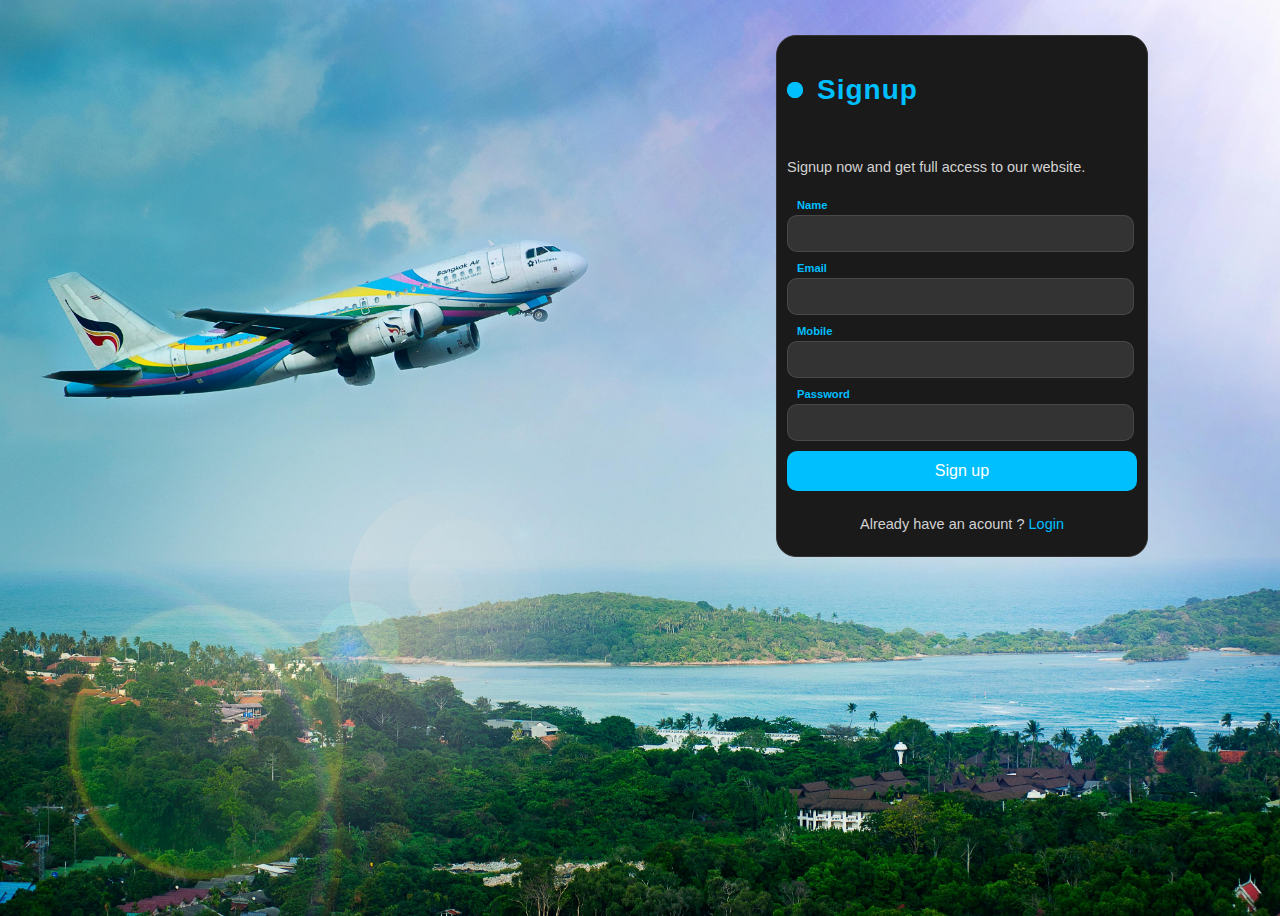
<file: signup.html>
<!DOCTYPE html>
<html lang="en">
<head>
    <meta charset="UTF-8">
    <meta name="viewport" content="width=device-width, initial-scale=1.0">
    <link rel="preconnect" href="https://fonts.googleapis.com">
    <link rel="stylesheet" href="style.css">
    <title>Document</title>
</head>
<body>

  <!-- <form> -->
    <!-- h1 tag -->
  <!-- <marquee behavior="scroll" direction="left">
  <h1>
    <span class="welcome">Welcome</span> 
    <span class="on">Onboard</span>
  </h1>
 </marquee>
  <br><br> -->

  <!-- Name -->
  <!-- <p id="errname"></p>
  <label for="name">Name </label>
  <input type="text" id="name"> <br> -->

  <!-- Email -->
  <!-- <p id="erremail"></p>
   <label for="email">Email</label>
  <input type="text" id="email"> <br> -->

  <!-- Mobile -->
  <!-- <p id="errmobile"></p>
  <label for="mobile">Mobile</label>
  <input type="number" id="mobile"> <br> -->

  <!-- Password -->
  <!-- <p id="errpass"></p>
  <label for="pass">Password</label>
  <input type="password" id="pass"> <br><br> -->
  
  <!-- Signup button -->
  <!-- <input type="submit" value="Sign up" onclick="return signup()">
</form> -->


<form class="form">
  <p class="title">Signup </p>
  <p class="message">Signup now and get full access to our website. </p>
     
      <label>
        <p id="errname"></p>
          <input class="input" type="text" id="name">
          <span>Name</span>
      </label>

 <label>
    <p id="erremail"></p>
      <input class="input" type="email" id="email">
      <span>Email</span>
  </label> 

  <label>
    <p id="errmobile"></p>
      <input class="input" type="number" id="mobile">
      <span>Mobile</span>
  </label> 

      
  <label>
    <p id="errpass"></p>
      <input class="input" type="password" id="pass">
      <span>Password</span>
  </label>
 
  <button class="submit"> <input type="submit" value="Sign up" onclick="return signup()"></button>
  <p class="signin">Already have an acount ? <a href="login.html">Login</a> </p>
</form>


    <script src="local.js"></script>
</body>
</html>
</file>
<file: style.css>
/* *{
margin: 0;
padding: 0;
box-sizing: border-box;

}
body {
    height: 100vh;
    width: 100%;
    background-image: url('./Image/pexels-freestockpro-1004584.jpg');
    background-position: center;
    background-repeat: no-repeat;
    background-size: cover;
    font-family: Arial, sans-serif;
}
form{
    border-radius: 10px;
    padding: 20px;
    text-align: center;
    box-shadow: 0 4px 8px; 
    position: absolute;
    left: 60%;
    top: 16%;
    
}
h1 .welcome{
    color: #2A629A;
    
  
}
h1 .on{
  color:#003285;
  
}
label{
    display: flex;
    padding: 5px;
    
}
input[type="text"], 
input[type="number"], 
input[type="password"] {
    width: 100%;
    padding: 6px;
    margin: 4px 0;
    border: 1px solid #ccc;
    border-radius: 5px;
    
}
input[type="submit"] {
    width: 100%;
    padding: 10px;
    background:linear-gradient(to right,#003285,#B1B2FF, #AAC4FF,#B1B2FF);
    color: white;
    border: none;
    border-radius: 4px;
    cursor: pointer;
    font-size: 15px;
}
input[type="submit"]:hover{
    background:linear-gradient(to right,rgb(98, 218, 98),rgb(12, 92, 12));

}




 */

 /* From Uiverse.io by ammarsaa */ 

 body {
    height: 100vh;
    width: 100%;
    background-image: url('./Image/pexels-freestockpro-1004584.jpg');
    background-position: center;
    background-repeat: no-repeat;
    background-size: cover;
    font-family: Arial, sans-serif;
}
.form {
    display: flex;
    flex-direction: column;
    gap: 10px;
    max-width: 350px;
    padding: 10px;
    border-radius: 20px;
    position: relative;
    left: 60%;
    top: 3%;
    background-color: #1a1a1a;
    color: #fff;
    border: 1px solid #333;
    
    
  }
  
  .title {
    font-size: 28px;
    font-weight: 600;
    letter-spacing: 1px;
    position: relative;
    display: flex;
    align-items: center;
    padding-left: 30px;
    color: #00bfff;
  }
  
  .title::before {
    width: 18px;
    height: 18px;
  }
  
  .title::after {
    width: 18px;
    height: 18px;
    animation: pulse 1s linear infinite;
  }
  
  .title::before,
  .title::after {
    position: absolute;
    content: "";
    height: 16px;
    width: 16px;
    border-radius: 50%;
    left: 0px;
    background-color: #00bfff;
  }
  
  .message, 
  .signin {
    font-size: 14.5px;
    color: rgba(255, 255, 255, 0.811);
  }
  
  .signin {
    text-align: center;
  }
  
 
  
  .signin a {
    color: #00bfff;
    text-decoration: none;
  }
  
 
  
  .form label {
    position: relative;
  }
  
  .form label .input {
    background-color: #333;
    color: #fff;
    width: 90%;
    padding: 12px 10px 05px 20px;
    outline: 0;
    border: 1px solid rgba(105, 105, 105, 0.397);
    border-radius: 10px;
  }
  
  .form label .input + span {
    color: rgba(255, 255, 255, 0.5);
    position: absolute;
    left: 10px;
    top: 0px;
    font-size: 0.9em;
    
    transition: 0.3s ease;
  }
  
  .form label .input:placeholder-shown + span {
    top: 25px;
    font-size: 0.9em;
  }
  
  .form label .input:focus + span,
  .form label .input:valid + span {
    color: #00bfff;
    top: 0px;
    font-size: 0.7em;
    font-weight: 600;
  }
  
  .input {
    font-size: medium;
  }
  
  .submit input {
    border: none;
    outline: none;
    padding: 10px;
   
    color: #fff;
    font-size: 16px;
    transform: .3s ease;
    background-color: #00bfff;
    width: 100%;
    cursor: pointer;

   
  }
  .submit  {
    border: none;
    outline: none;
   
   border-radius: 10px;
    color: #fff;
    font-size: 16px;
    transform: .3s ease;
    background-color: #00bfff;
    width: 100%;
    cursor: pointer;
  
    
  }
  @keyframes pulse {
    from {
      transform: scale(0.9);
      opacity: 1;
    }
  
    to {
      transform: scale(1.8);
      opacity: 0;
    }
  }

  @media (max-width: 480px) {
    body {
      background-size: cover;
      background-position: center;
      font-family: Arial, sans-serif;
    }
  
    .form {
      max-width: 60%; 
      padding: 15px; 
      left: 60%; 
      top: 5%;
      transform: translateX(-50%); 
      border-radius: 15px;
      border: 1px solid #333;
      gap: 12px;
    }
  
    .title {
      font-size: 20px; 
      padding-left: 19px; 
      letter-spacing: 0.5px;
    }
  
    .message,
    .signin {
      font-size: 13px; 
    }
  
    .signin {
      text-align: center;
    }
  
    .signin a {
      font-size: 14px; 
    }
  
    .form label .input {
      padding: 10px 8px 5px 15px; 
      font-size: 14px; 
    }
  
    .form label .input + span {
      font-size: 0.8em; 
    }
  
    .form label .input:focus + span,
    .form label .input:valid + span {
      font-size: 0.7em; 
    }
  
    .submit input,
    .submit {
      padding: 8px; 
      font-size: 14px; 
    }
  
    
    body {
      background-size: cover;
    }
  
    
    @keyframes pulse {
      from {
        transform: scale(0.8); 
        opacity: 1;
      }
  
      to {
        transform: scale(1.5); 
        opacity: 0;
      }
    }
  }
</file>
